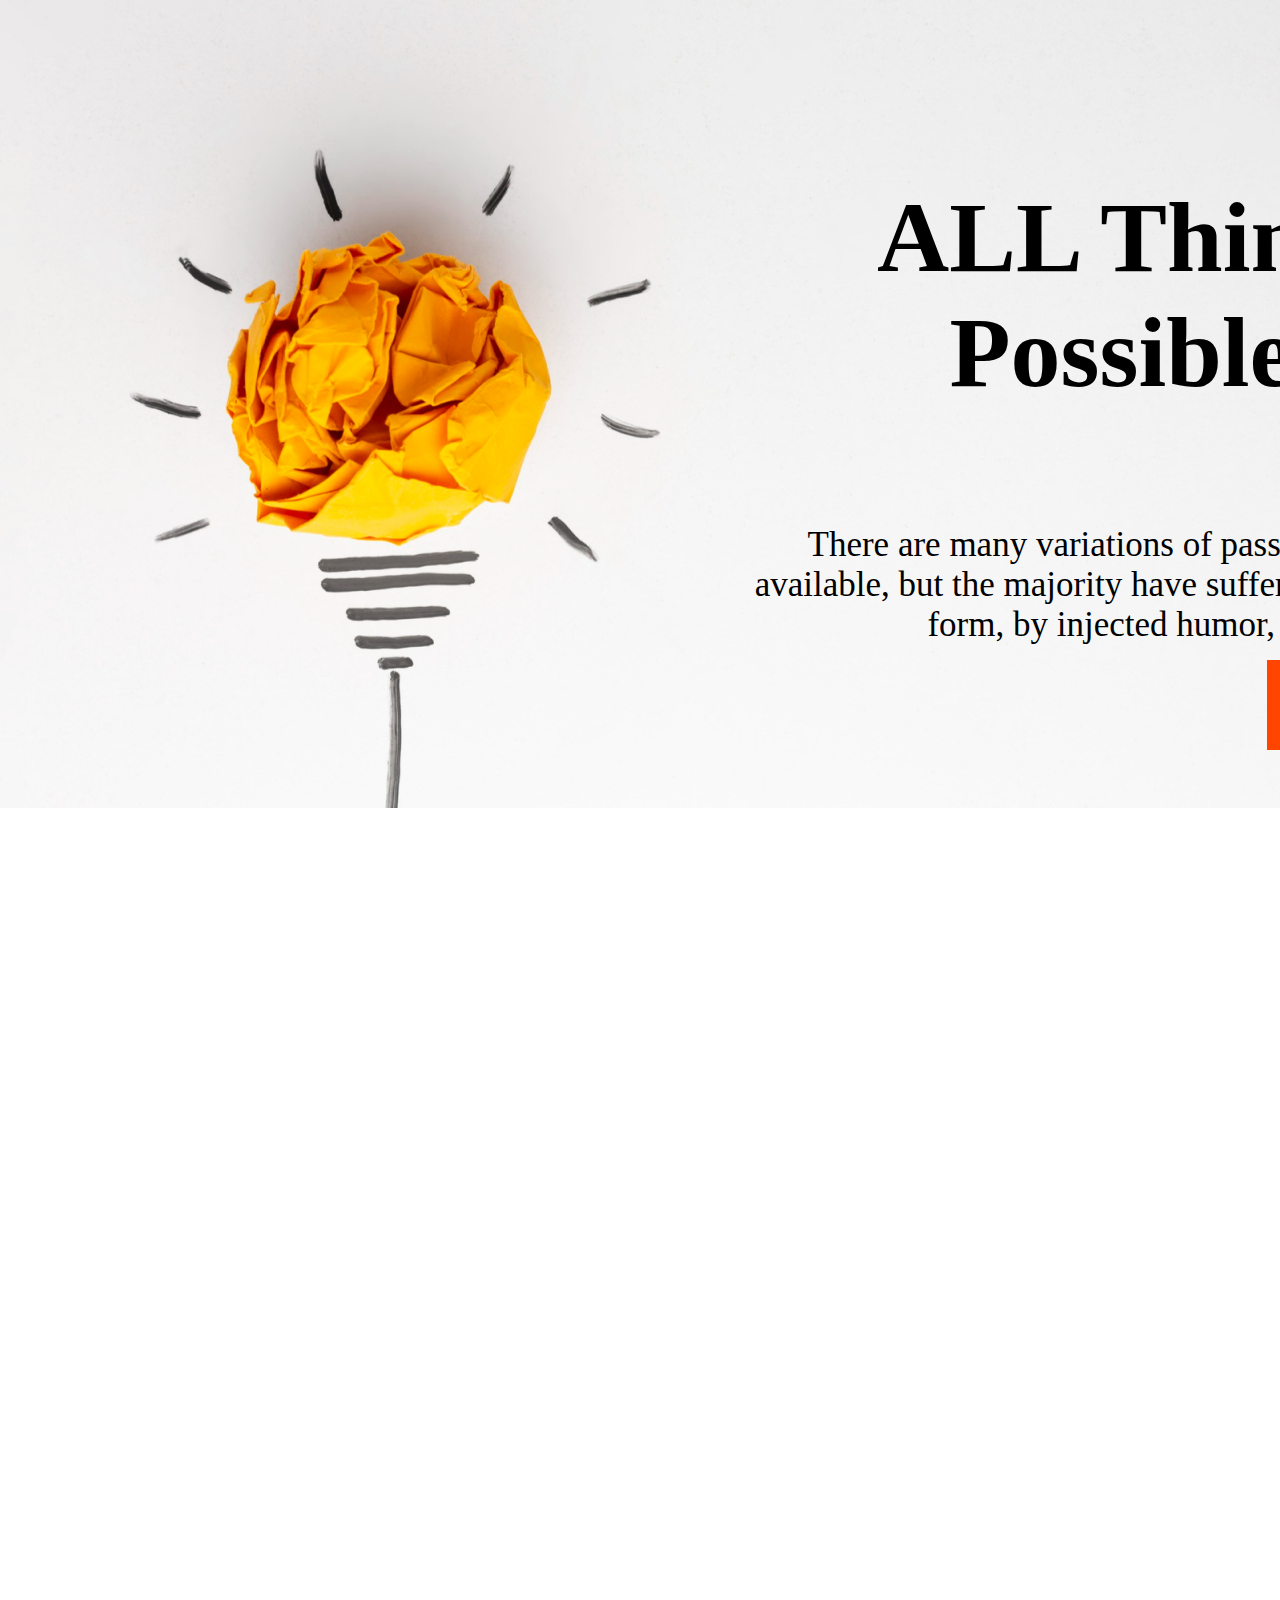
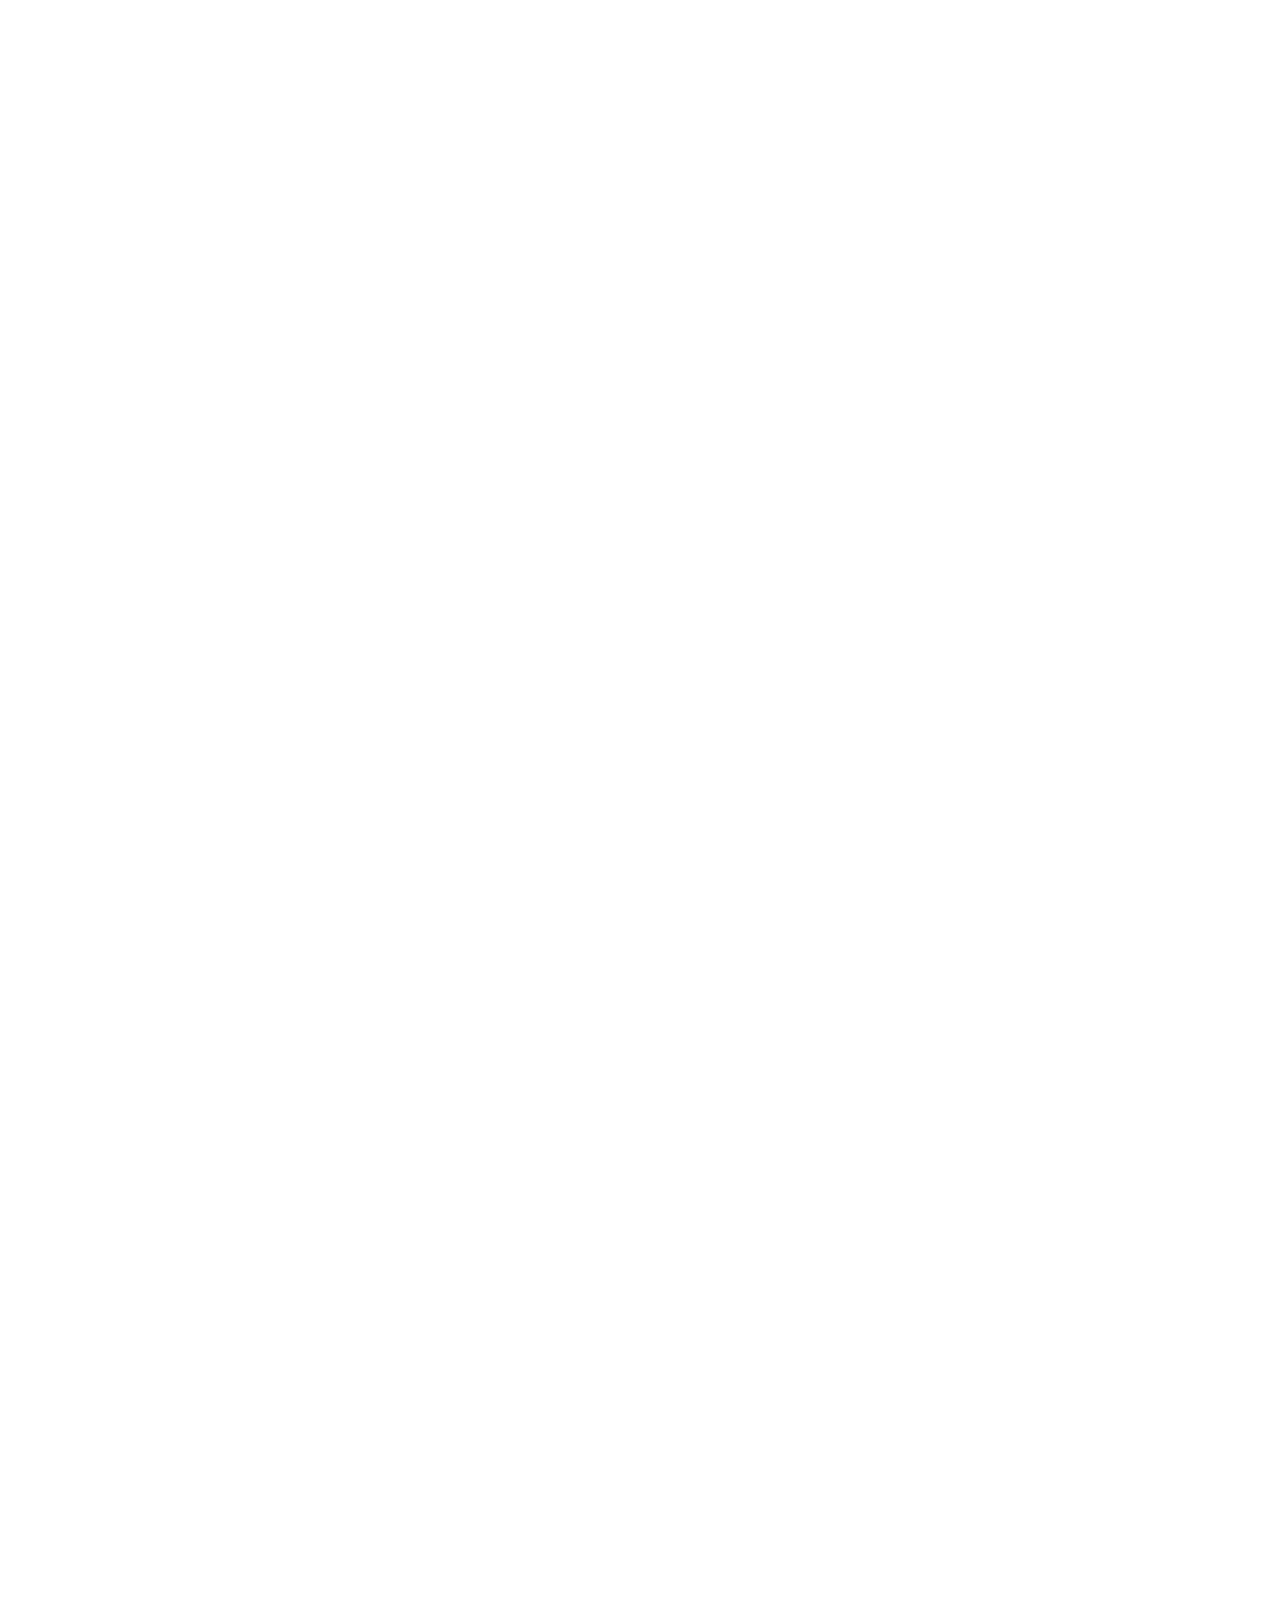
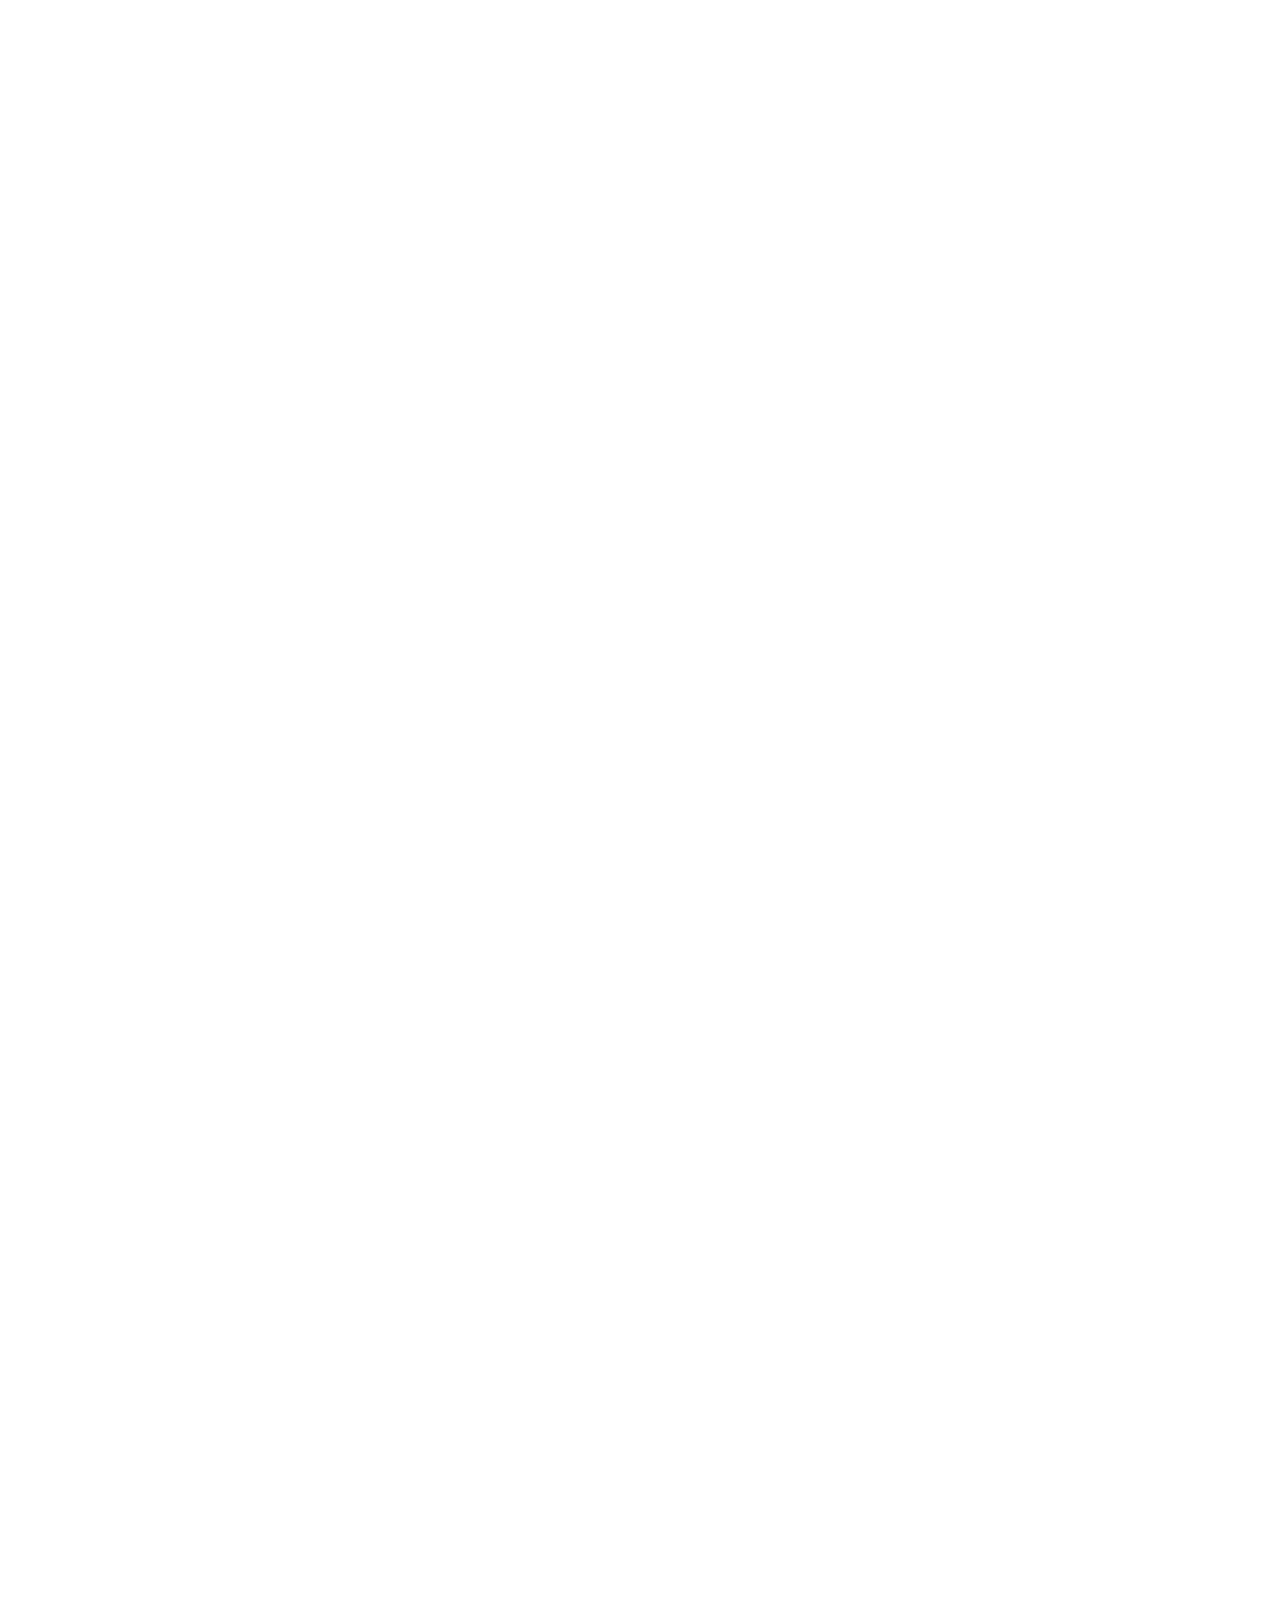
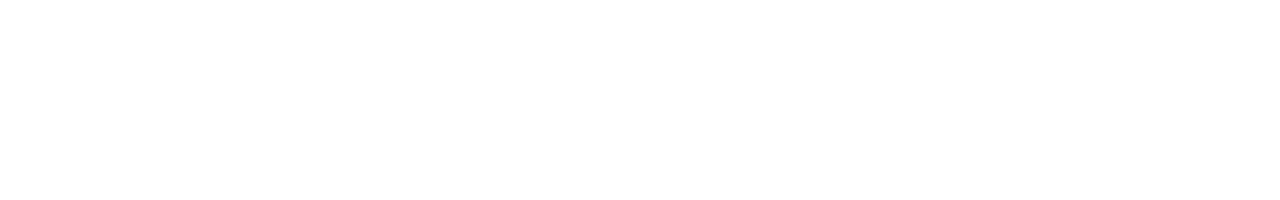
<file: index.html>
<!DOCTYPE html>
<html lang="en">

<head>

    <meta charset="UTF-8">
    <meta http-equiv="X-UA-Compatible" content="IE=edge">
    <meta name="viewport" content="width=device-width, initial-scale=1.0">
    <title>1st assignment</title>
    <link rel="stylesheet" href="styles/assignment.css">
    <link rel="preconnect" href="https://fonts.googleapis.com">
    <link rel="preconnect" href="https://fonts.gstatic.com" crossorigin>
    <link href="https://fonts.googleapis.com/css2?family=Open+Sans:ital@1&display=swap" rel="stylesheet">
</head>

<body>

    <nav>
        <div class="style1">
            <style>
                body {
                    background-image: url(images/banner1.png);
                    background-repeat: no-repeat;
                    position: absolute;
                    width: 1200px;
                    height: 5000px;
                    left: 567px;
                    
                    
                }
            </style>


        </div>
        <div >
            <h1 class="lin"> <strong>ALL Thinks Are <br> Possible If You <br> believe</strong></h1>
            <p class="mmm">There are many variations of passages of Lorem Ipsum <br> available, but the majority have suffered
                alteration in some <br>form, by injected humor, or randomised words</p>
            <button class="btn"> Contact Us</button>
        </div>
    </nav>

</body>

</html>
</file>
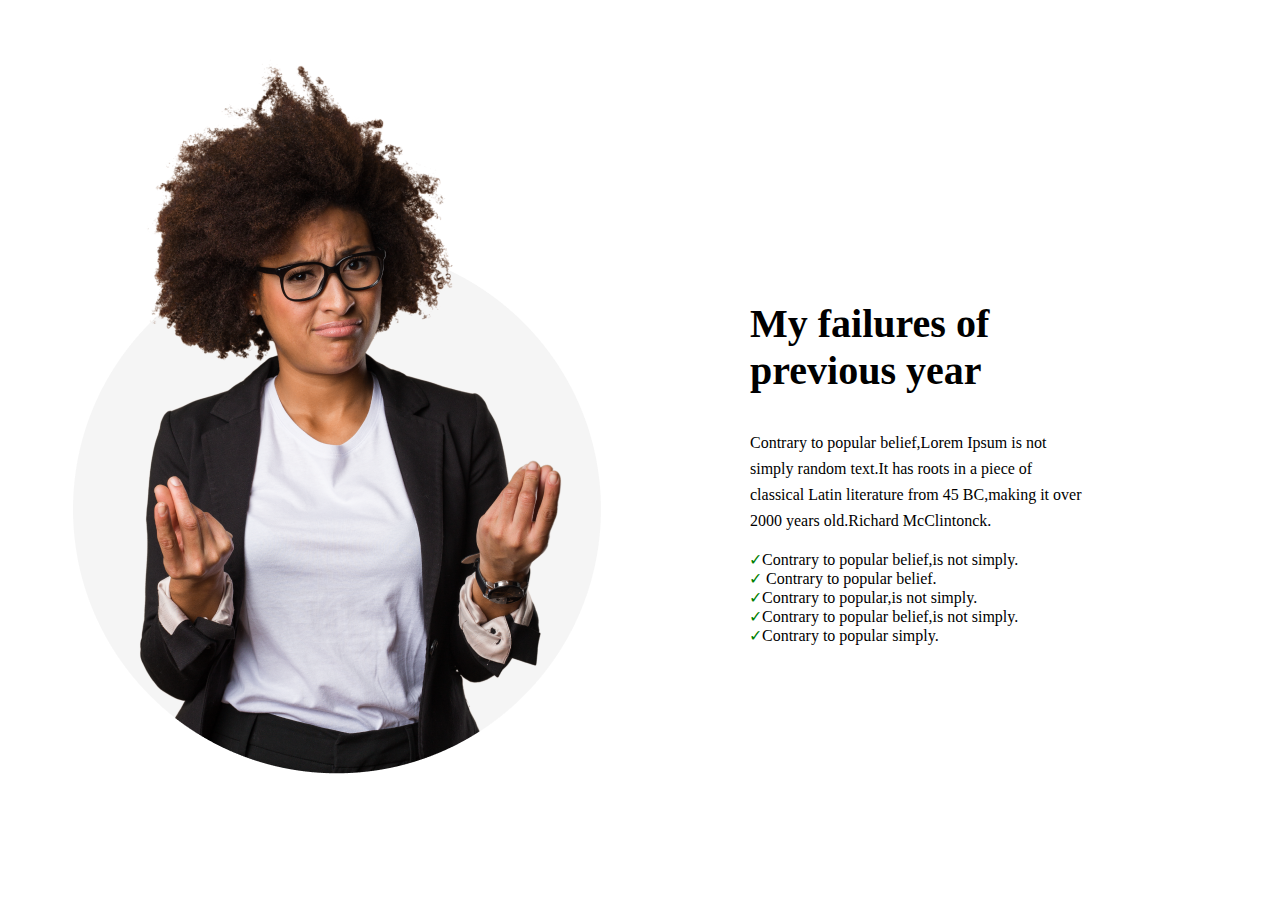
<file: as.html>
<!DOCTYPE html>
<html lang="en">

<head>
    <meta charset="UTF-8">
    <meta http-equiv="X-UA-Compatible" content="IE=edge">
    <meta name="viewport" content="width=device-width, initial-scale=1.0">
    <title>assignment</title>
    <link rel="preconnect" href="https://fonts.googleapis.com">
    <link rel="preconnect" href="https://fonts.gstatic.com" crossorigin>
    <link href="https://fonts.googleapis.com/css2?family=Open+Sans:ital@1&display=swap" rel="stylesheet">
    <link rel="stylesheet" href="styles1/assignment.css">
    <i class="fa-solid fa-check"></i>

<body>

    <nav>
        <div class="salin">

            <img src="images/person.png" alt="">

        </div>

        
        <div>
            <h1 class="mu">My failures of <br>previous year </h1>
            <p class="rs">Contrary to popular belief,Lorem Ipsum is not<br>simply random text.It has roots in a piece of
                <br>classical Latin literature from 45 BC,making it over <br> 2000 years old.Richard McClintonck.
            </p>
            <ul class="al">
                <li><span class="green">&check;</span>Contrary to popular belief,is not simply.</li>
                <li><span class="green">&check;</span> Contrary to popular belief.</li>
                <li><span class="green">&check;</span>Contrary to popular,is not simply.</li>
                <li><span class="green">&check;</span>Contrary to popular belief,is not simply.</li>
                <li><span class="green">&check;</span>Contrary to popular simply.</li>
            </ul>
        </div>
    </nav>

</body>

</html>
</file>
<file: styles/assignment.css>
* {
    margin: 0;

}

.style1 {

    height: px;
    position: relative;
    text-align: right;
    justify-content: center;
    left: 709px;
    top: 216px;
    font-weight: 700;
    font-size: 35px;

}

nav {
    display: flex;
    justify-content: center;
}

.btn {
    position: absolute;
    width: 320px;
    height: 90px;
    left: 700px;
    top: 660px;
    background-color: orangered;
    border: 0;

    font-family: 'Work Sans';
    font-style: normal;
    font-weight: 900;
    font-size: 40px;
    line-height: 23px;
    text-align: center;

    color: white;

}

.lin {
    font-size: 100px;
    padding-top: 180px;
    text-align: right;
}

.mmm {
    font-size: 35px;
    text-align: right;

}
</file>
<file: styles1/assignment.css>
* {
    margin: 0;
}
nav {
    display: flex;
    padding: 50px;
}
.mu{
    position: absolute;
        width: 288px;
        height: px;
        left: 750px;
        top: 300px;
        font-family: 'Work Sans';
        font-style: normal;
        font-weight: 700;
        font-size: 40px;
        line-height: 47px;
}



.rs {
        position: absolute;
        width: 416px;
        height: 104px;
        left: 750px;
        top: 430px;
        font-family: 'Work Sans';
        font-style: normal;
        font-weight: 400;
        font-size: 16px;
        line-height: 26px;
        text-align: left;
    }

    .al {
        position: absolute;
        width: 349px;
        height: 200px;
        left: 709px;
        top: 550px;
        font-size: 16px;
        list-style: none;

    }
    style{
        list-style: <i class="fa-solid fa-check"></i>;
    }
.green{
    color: green;
}
.salin{
 background-size: ;
}
</file>
